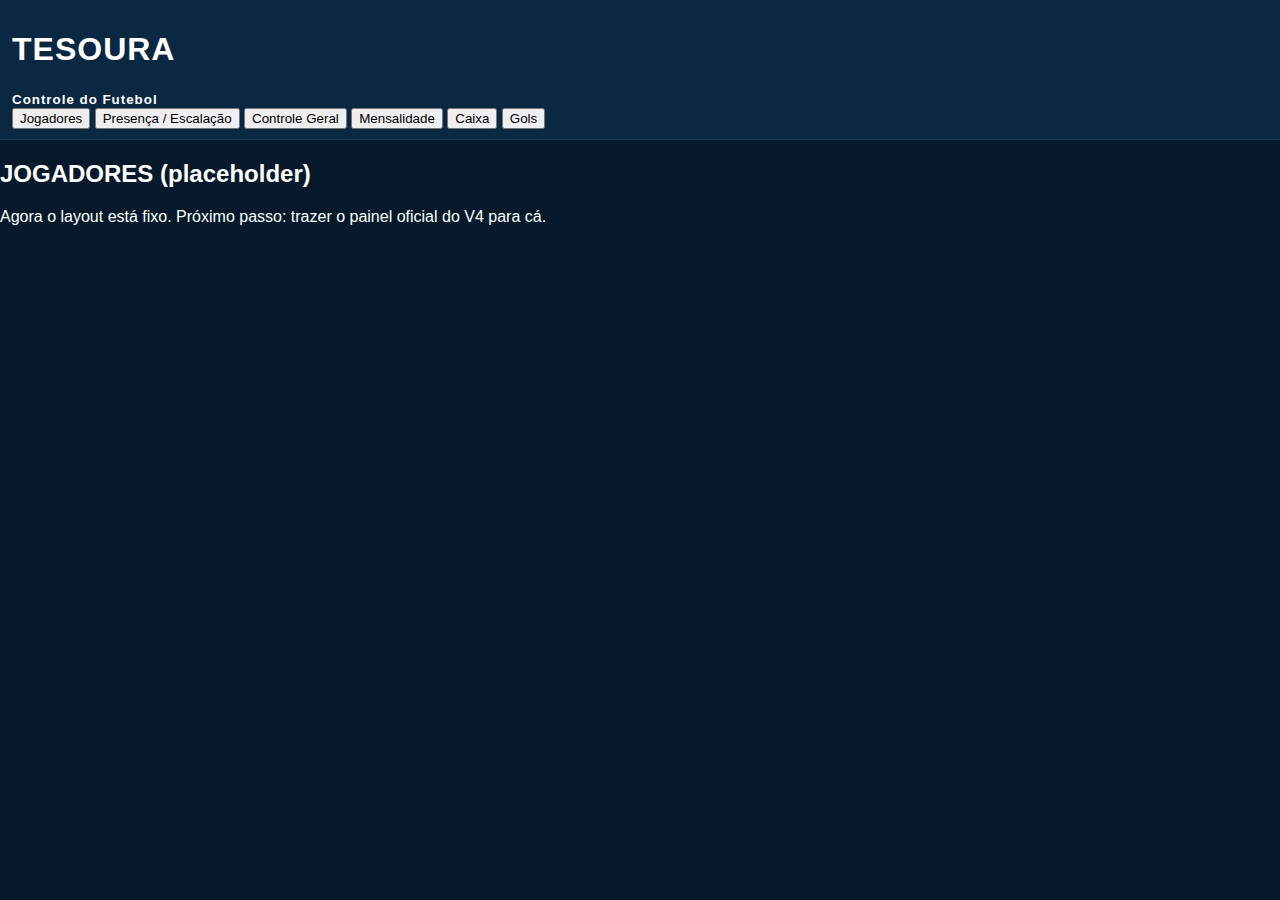
<file: index.html>
<!doctype html>
<html lang="pt-br">
<head>
  <meta charset="utf-8" />
  <meta name="viewport" content="width=device-width,initial-scale=1" />
  <title>TESOURA</title>
  <link rel="stylesheet" href="app/css/ui.css?v=1" />
</head>
<body>
  <div class="topbar">
    <div class="brand">
      <span class="dot"></span>
      <div>
        <h1>TESOURA</h1>
        <small>Controle do Futebol</small>
      </div>
    </div>

    <div class="tabs">
      <button class="tab">Jogadores</button>
      <button class="tab">Presença / Escalação</button>
      <button class="tab">Controle Geral</button>
      <button class="tab">Mensalidade</button>
      <button class="tab">Caixa</button>
      <button class="tab">Gols</button>
    </div>
  </div>

  <div class="container">
    <div class="card">
      <h2>JOGADORES (placeholder)</h2>
      <div class="hr"></div>
      <p class="muted">Agora o layout está fixo. Próximo passo: trazer o painel oficial do V4 para cá.</p>
    </div>
  </div>
</body>
</html>
</file>
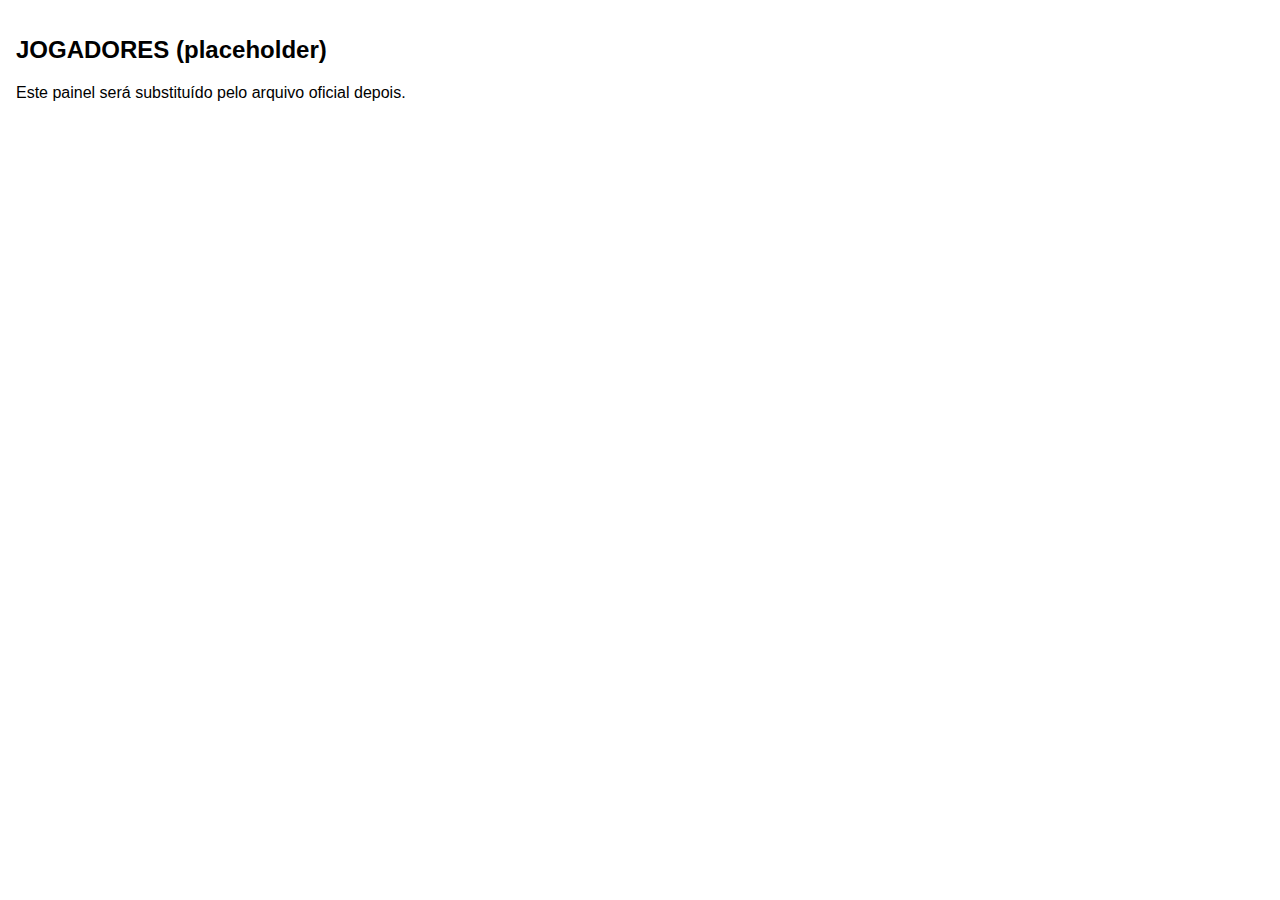
<file: panels/caixa.html>
<!doctype html>
<html lang="pt-br">
<head>
  <meta charset="utf-8" />
  <meta name="viewport" content="width=device-width,initial-scale=1" />
  <title>Jogadores</title>
</head>
<body style="margin:0;padding:16px;font-family:Arial;background:#ffffff;">
  <h2>JOGADORES (placeholder)</h2>
  <p>Este painel será substituído pelo arquivo oficial depois.</p>
</body>
</html>
</file>
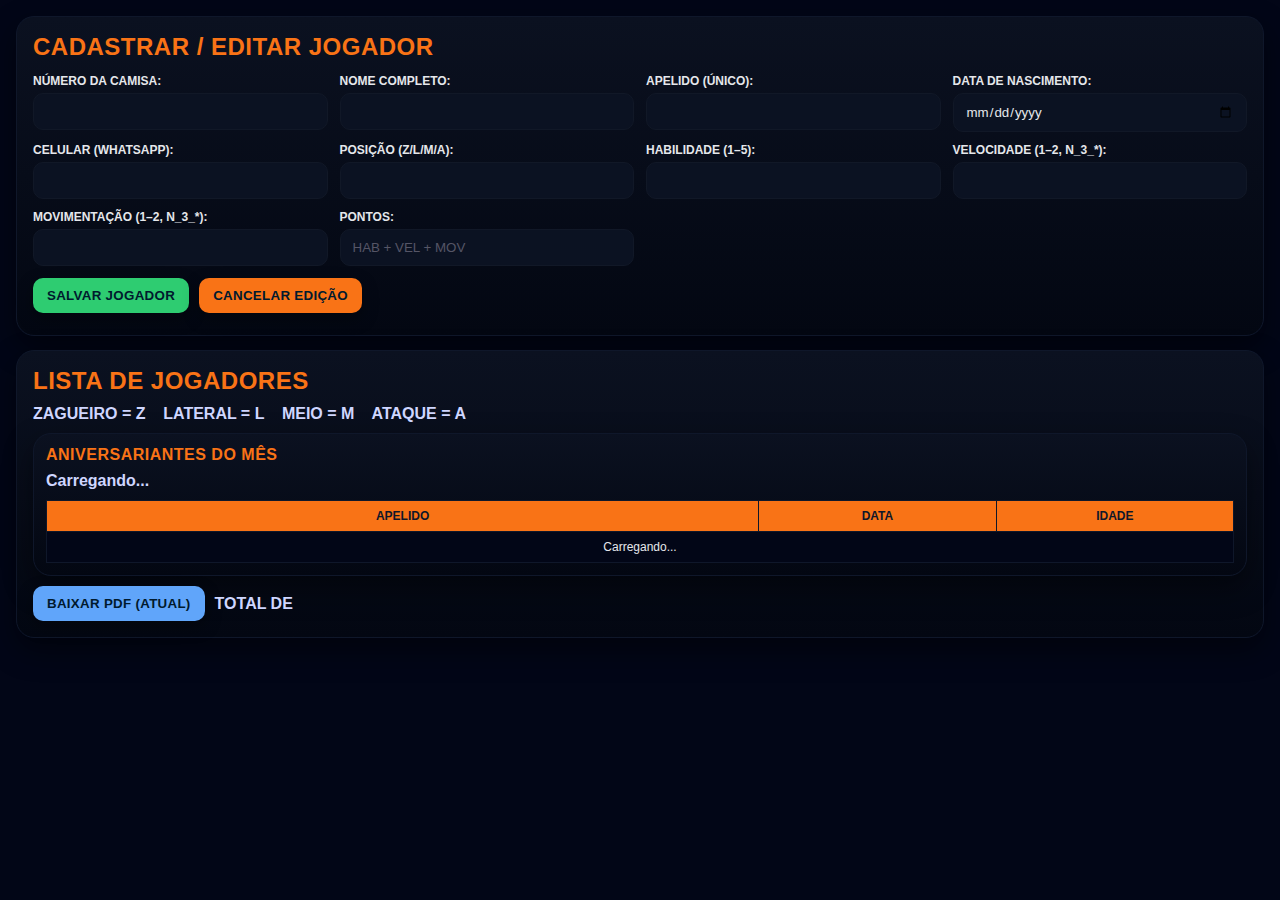
<file: panels/jogadores.html>
<!doctype html>
<html lang="pt-BR">
<head>
  <meta charset="utf-8" />
  <meta name="viewport" content="width=device-width,initial-scale=1" />
  <title>TESOURA - Jogadores</title>

  <!-- usa o visual do V5 -->
  <link rel="stylesheet" href="../app/css/ui.css?v=1" />

  <style>
    :root{
      --bg:#020617;
      --panel:#0b1222;
      --panel2:#0f172a;
      --line:#1f2937;
      --txt:#e5e7eb;
      --muted:#9ca3af;
      --orange:#f97316;
      --green:#2ecc71;
      --red:#ef4444;
      --blue:#60a5fa;
    }
    body{ margin:0; background:var(--bg); color:var(--txt); }
    .wrap{ max-width:1600px; margin:0 auto; padding:16px; }
    .cardx{
      background: linear-gradient(180deg, #0b1120 0%, #030712 100%);
      border: 1px solid #0f172a;
      border-radius: 18px;
      padding: 16px;
      box-shadow: 0 12px 30px rgba(0,0,0,.45);
      margin-bottom: 14px;
    }
    h2{ margin:0 0 10px; font-weight:900; letter-spacing:.5px; text-transform:uppercase; color:var(--orange); }
    label{ font-size:12px; font-weight:800; }
    input{
      width:100%; box-sizing:border-box;
      padding:10px 12px; border-radius:10px;
      border:1px solid #111827; outline:none;
      background:#0b1222; color:var(--txt);
      margin-top:4px;
    }
    input::placeholder{ color:#556; }

    .grid{
      display:grid;
      grid-template-columns: repeat(4, minmax(0,1fr));
      gap:8px 12px;
    }
    @media (max-width: 900px){
      .grid{ grid-template-columns: repeat(2, minmax(0,1fr)); }
    }

    .row{ display:flex; gap:10px; flex-wrap:wrap; align-items:center; }

    .btn{
      border:none; padding:10px 14px; border-radius:10px;
      cursor:pointer; font-weight:900; letter-spacing:.3px;
      text-transform:uppercase; box-shadow:0 6px 16px rgba(0,0,0,.35);
      background:#111827; color:var(--txt);
    }
    .btn:hover{ filter:brightness(1.06); }
    .btn-green{ background:var(--green); color:#001a2e; }
    .btn-orange{ background:var(--orange); color:#001a2e; }
    .btn-blue{ background:var(--blue); color:#001a2e; }
    .btn-red{ background:var(--red); color:#001a2e; }

    table{ width:100%; border-collapse:collapse; margin-top:10px; table-layout:fixed; }
    th, td{
      border:1px solid #0f172a;
      padding:8px 10px;
      font-size:12px;
      text-align:center;
      white-space:nowrap;
      overflow:hidden;
      text-overflow:ellipsis;
    }
    th{
      background: var(--orange);
      color:#0f172a;
      position: sticky;
      top:0;
      z-index:1;
    }
    tr:nth-child(even){ background:#0b1120; }
    tr:nth-child(odd){ background:#020617; }

    /* larguras (sem barra horizontal) */
    #tbl th:nth-child(1),  #tbl td:nth-child(1){width:40px;}   /* ORDEM */
    #tbl th:nth-child(2),  #tbl td:nth-child(2){width:55px;}   /* CAMISA */
    #tbl th:nth-child(3),  #tbl td:nth-child(3){width:90px;}   /* APELIDO */
    #tbl th:nth-child(4),  #tbl td:nth-child(4){width:150px;}  /* NOME */
    #tbl th:nth-child(5),  #tbl td:nth-child(5){width:110px;}  /* DATA */
    #tbl th:nth-child(6),  #tbl td:nth-child(6){width:55px;}   /* IDADE */
    #tbl th:nth-child(7),  #tbl td:nth-child(7){width:125px;}  /* CELULAR */
    #tbl th:nth-child(8),  #tbl td:nth-child(8){width:60px;}   /* POS */
    #tbl th:nth-child(9),  #tbl td:nth-child(9){width:45px;}   /* HAB */
    #tbl th:nth-child(10), #tbl td:nth-child(10){width:45px;}  /* VEL */
    #tbl th:nth-child(11), #tbl td:nth-child(11){width:45px;}  /* MOV */
    #tbl th:nth-child(12), #tbl td:nth-child(12){width:55px;}  /* PONTOS */
    #tbl th:nth-child(13), #tbl td:nth-child(13){width:70px;}  /* EDITAR */
    #tbl th:nth-child(14), #tbl td:nth-child(14){width:70px;}  /* EXCLUIR */

    #status{ margin-top:6px; font-size:12px; color:var(--muted); font-weight:700; }

    .miniTitle{ color:#cfd6ff; font-weight:900; margin:6px 0 10px; }
    .birthdayBox{ margin-top:10px; }

    /* PRINT */
    #printArea{ display:none; }
    @media print{
      body{ background:#fff !important; }
      body *{ visibility:hidden !important; }
      #printArea, #printArea *{ visibility:visible !important; }
      #printArea{
        display:block !important;
        position:fixed; left:0; top:0; width:100%;
        background:#fff !important; color:#000 !important;
        padding:16px;
      }
      #printArea table{ width:100%; border-collapse:collapse; table-layout:auto; }
      #printArea th, #printArea td{ border:1px solid #999; padding:4px; font-size:10px; text-align:left; }
      #printArea th{ background:#eee !important; }
    }
  </style>
</head>
<body>
  <div class="wrap">

    <div class="cardx" id="editPanel">
      <h2>Cadastrar / Editar Jogador</h2>

      <div class="grid">
        <div>
          <label>NÚMERO DA CAMISA:</label>
          <input id="camisa" type="number" />
        </div>
        <div>
          <label>NOME COMPLETO:</label>
          <input id="nome" type="text" />
        </div>
        <div>
          <label>APELIDO (ÚNICO):</label>
          <input id="apelido" type="text" />
        </div>
        <div>
          <label>DATA DE NASCIMENTO:</label>
          <input id="data_nasc" type="date" />
        </div>

        <div>
          <label>CELULAR (WHATSAPP):</label>
          <input id="celular" type="text" />
        </div>
        <div>
          <label>POSIÇÃO (Z/L/M/A):</label>
          <input id="posicao" type="text" maxlength="1" />
        </div>
        <div>
          <label>HABILIDADE (1–5):</label>
          <input id="hab" type="number" min="1" max="5" />
        </div>
        <div>
          <label>VELOCIDADE (1–2, N_3_*):</label>
          <input id="vel" type="number" />
        </div>

        <div>
          <label>MOVIMENTAÇÃO (1–2, N_3_*):</label>
          <input id="mov" type="number" />
        </div>
        <div>
          <label>PONTOS:</label>
          <input id="pontos" type="number" disabled placeholder="HAB + VEL + MOV" />
        </div>
      </div>

      <div class="row" style="margin-top:12px;">
        <button class="btn btn-green" id="btnSalvar">SALVAR JOGADOR</button>
        <button class="btn btn-orange" id="btnCancelar">CANCELAR EDIÇÃO</button>
      </div>

      <div id="status"></div>
    </div>

    <div class="cardx">
      <h2>Lista de Jogadores</h2>

      <div class="miniTitle">ZAGUEIRO = Z &nbsp;&nbsp; LATERAL = L &nbsp;&nbsp; MEIO = M &nbsp;&nbsp; ATAQUE = A</div>

      <div class="birthdayBox cardx" style="margin:0; padding:12px;">
        <h2 style="margin:0 0 8px 0; font-size:16px;">Aniversariantes do Mês</h2>
        <div id="birthdayHint" class="miniTitle" style="margin:0 0 8px 0;">Carregando...</div>
        <table id="birthdayTable">
          <thead>
            <tr>
              <th style="width:60%;">APELIDO</th>
              <th style="width:20%;">DATA</th>
              <th style="width:20%;">IDADE</th>
            </tr>
          </thead>
          <tbody id="birthdayBody">
            <tr><td colspan="3">Carregando...</td></tr>
          </tbody>
        </table>
      </div>

      <div class="row" style="margin-top:10px;">
        <button class="btn btn-blue" id="btnPdf">BAIXAR PDF (ATUAL)</button>
        <span class="miniTitle" id="totalJogadores" style="margin:0;">TOTAL DE
</file>
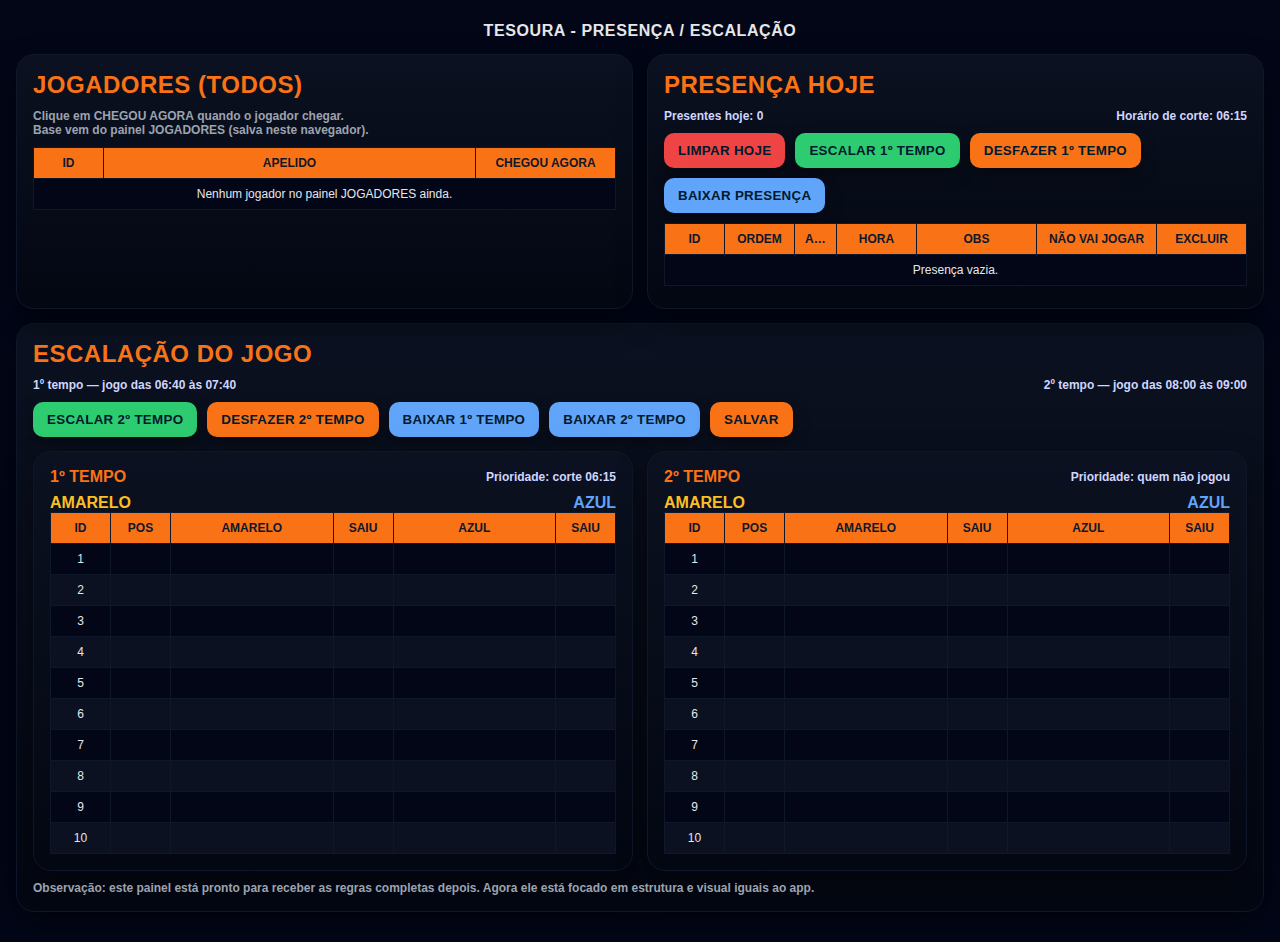
<file: panels/presenca_escalacao.html>
<!doctype html>
<html lang="pt-BR">
<head>
  <meta charset="utf-8" />
  <meta name="viewport" content="width=device-width,initial-scale=1" />
  <title>TESOURA - Presença / Escalação</title>

  <!-- visual do V5 -->
  <link rel="stylesheet" href="../app/css/ui.css?v=1" />

  <style>
    :root{
      --bg:#020617;
      --panel:#0b1222;
      --panel2:#0f172a;
      --line:#1f2937;
      --txt:#e5e7eb;
      --muted:#9ca3af;
      --orange:#f97316;
      --green:#2ecc71;
      --red:#ef4444;
      --blue:#60a5fa;
    }
    body{ margin:0; background:var(--bg); color:var(--txt); }
    .wrap{ max-width:1600px; margin:0 auto; padding:16px; }
    .cardx{
      background: linear-gradient(180deg, #0b1120 0%, #030712 100%);
      border: 1px solid #0f172a;
      border-radius: 18px;
      padding: 16px;
      box-shadow: 0 12px 30px rgba(0,0,0,.45);
      margin-bottom: 14px;
    }
    h2{
      margin:0 0 10px;
      font-weight:900;
      letter-spacing:.5px;
      text-transform:uppercase;
      color:var(--orange);
    }
    .topTitle{
      text-align:center;
      font-weight:900;
      letter-spacing:.6px;
      text-transform:uppercase;
      margin: 6px 0 14px;
    }

    .grid2{ display:grid; grid-template-columns: 1fr 1fr; gap:14px; }
    @media (max-width: 1100px){ .grid2{ grid-template-columns:1fr; } }

    table{ width:100%; border-collapse:collapse; table-layout:fixed; }
    th, td{
      border:1px solid #0f172a;
      padding:8px 10px;
      font-size:12px;
      text-align:center;
      white-space:nowrap;
      overflow:hidden;
      text-overflow:ellipsis;
    }
    th{ background:var(--orange); color:#0f172a; position:sticky; top:0; z-index:1; }
    tr:nth-child(even){ background:#0b1120; }
    tr:nth-child(odd){ background:#020617; }

    .row{ display:flex; gap:10px; flex-wrap:wrap; align-items:center; }
    .btn{
      border:none; padding:10px 14px; border-radius:10px;
      cursor:pointer; font-weight:900; letter-spacing:.3px;
      text-transform:uppercase; box-shadow:0 6px 16px rgba(0,0,0,.35);
      background:#111827; color:var(--txt);
    }
    .btn:hover{ filter:brightness(1.06); }
    .btn-green{ background:var(--green); color:#001a2e; }
    .btn-orange{ background:var(--orange); color:#001a2e; }
    .btn-blue{ background:var(--blue); color:#001a2e; }
    .btn-red{ background:var(--red); color:#001a2e; }

    .mini{ font-size:12px; font-weight:800; color:#cfd6ff; }
    .muted{ color:var(--muted); font-weight:700; font-size:12px; }
    input, select{
      background:#0b1222; color:var(--txt);
      border:1px solid #111827; border-radius:10px;
      padding:10px 12px;
      font-weight:800;
      outline:none;
    }

    /* larguras da tabela de jogadores */
    #tblPlayers th:nth-child(1), #tblPlayers td:nth-child(1){ width:70px; }  /* ID */
    #tblPlayers th:nth-child(2), #tblPlayers td:nth-child(2){ width:auto; }  /* APELIDO */
    #tblPlayers th:nth-child(3), #tblPlayers td:nth-child(3){ width:140px; } /* CHEGOU */

    /* larguras presença hoje */
    #tblHoje th:nth-child(1), #tblHoje td:nth-child(1){ width:60px; }  /* ID */
    #tblHoje th:nth-child(2), #tblHoje td:nth-child(2){ width:70px; }  /* ORDEM */
    #tblHoje th:nth-child(3), #tblHoje td:nth-child(3){ width:auto; }  /* APELIDO */
    #tblHoje th:nth-child(4), #tblHoje td:nth-child(4){ width:80px; }  /* HORA */
    #tblHoje th:nth-child(5), #tblHoje td:nth-child(5){ width:120px; } /* OBS */
    #tblHoje th:nth-child(6), #tblHoje td:nth-child(6){ width:120px; } /* NÃO VAI JOGAR */
    #tblHoje th:nth-child(7), #tblHoje td:nth-child(7){ width:90px; }  /* EXCLUIR */

    /* escalacao */
    .gridEsc{ display:grid; grid-template-columns: 1fr 1fr; gap:14px; margin-top:14px; }
    @media (max-width: 1100px){ .gridEsc{ grid-template-columns:1fr; } }
    .escHeader{ display:flex; justify-content:space-between; align-items:center; gap:10px; flex-wrap:wrap; }
    .escTitle{ font-weight:900; color:var(--orange); text-transform:uppercase; }
    .teamTag{ font-weight:900; text-transform:uppercase; }
    .tagYellow{ color:#fbbf24; }
    .tagBlue{ color:#60a5fa; }

    #status{ margin-top:6px; font-size:12px; color:var(--muted); font-weight:700; }

    /* PRINT */
    #printArea{ display:none; }
    @media print{
      body{ background:#fff !important; }
      body *{ visibility:hidden !important; }
      #printArea, #printArea *{ visibility:visible !important; }
      #printArea{
        display:block !important;
        position:fixed; left:0; top:0; width:100%;
        background:#fff !important; color:#000 !important;
        padding:16px;
      }
      #printArea table{ width:100%; border-collapse:collapse; table-layout:auto; }
      #printArea th, #printArea td{ border:1px solid #999; padding:4px; font-size:10px; text-align:left; }
      #printArea th{ background:#eee !important; }
    }
  </style>
</head>
<body>
  <div class="wrap">

    <div class="topTitle">TESOURA - PRESENÇA / ESCALAÇÃO</div>

    <div class="grid2">
      <!-- JOGADORES -->
      <div class="cardx">
        <h2>Jogadores (todos)</h2>
        <div class="muted" style="margin-bottom:10px;">
          Clique em <b>CHEGOU AGORA</b> quando o jogador chegar.
          <br/>Base vem do painel <b>JOGADORES</b> (salva neste navegador).
        </div>

        <table id="tblPlayers">
          <thead>
            <tr>
              <th>ID</th>
              <th>APELIDO</th>
              <th>CHEGOU AGORA</th>
            </tr>
          </thead>
          <tbody id="playersBody"></tbody>
        </table>
      </div>

      <!-- PRESENÇA HOJE -->
      <div class="cardx">
        <h2>Presença hoje</h2>

        <div class="row" style="justify-content:space-between; margin-bottom:10px;">
          <div class="mini">Presentes hoje: <span id="countHoje">0</span></div>
          <div class="mini">Horário de corte: <span id="corte">06:15</span></div>
        </div>

        <div class="row" style="margin-bottom:10px;">
          <button class="btn btn-red" id="btnLimpar">LIMPAR HOJE</button>
          <button class="btn btn-green" id="btnEscalar1">ESCALAR 1º TEMPO</button>
          <button class="btn btn-orange" id="btnDesfazer1">DESFAZER 1º TEMPO</button>
          <button class="btn btn-blue" id="btnPdfPresenca">BAIXAR PRESENÇA</button>
        </div>

        <table id="tblHoje">
          <thead>
            <tr>
              <th>ID</th>
              <th>ORDEM</th>
              <th>APELIDO</th>
              <th>HORA</th>
              <th>OBS</th>
              <th>NÃO VAI JOGAR</th>
              <th>EXCLUIR</th>
            </tr>
          </thead>
          <tbody id="hojeBody"></tbody>
        </table>

        <div id="status"></div>
      </div>
    </div>

    <!-- ESCALAÇÃO -->
    <div class="cardx">
      <h2>Escalação do jogo</h2>

      <div class="row" style="justify-content:space-between;">
        <div class="mini">1º tempo — jogo das 06:40 às 07:40</div>
        <div class="mini">2º tempo — jogo das 08:00 às 09:00</div>
      </div>

      <div class="row" style="margin-top:10px;">
        <button class="btn btn-green" id="btnEscalar2">ESCALAR 2º TEMPO</button>
        <button class="btn btn-orange" id="btnDesfazer2">DESFAZER 2º TEMPO</button>
        <button class="btn btn-blue" id="btnPdf1">BAIXAR 1º TEMPO</button>
        <button class="btn btn-blue" id="btnPdf2">BAIXAR 2º TEMPO</button>
        <button class="btn btn-orange" id="btnSalvar">SALVAR</button>
      </div>

      <div class="gridEsc">
        <div class="cardx" style="margin:0;">
          <div class="escHeader">
            <div class="escTitle">1º tempo</div>
            <div class="mini">Prioridade: corte 06:15</div>
          </div>

          <div class="row" style="margin-top:8px;">
            <div class="teamTag tagYellow">AMARELO</div>
            <div style="flex:1;"></div>
            <div class="teamTag tagBlue">AZUL</div>
          </div>

          <table id="tbl1">
            <thead>
              <tr>
                <th style="width:60px;">ID</th>
                <th style="width:60px;">POS</th>
                <th>AMARELO</th>
                <th style="width:60px;">SAIU</th>
                <th>AZUL</th>
                <th style="width:60px;">SAIU</th>
              </tr>
            </thead>
            <tbody id="t1"></tbody>
          </table>
        </div>

        <div class="cardx" style="margin:0;">
          <div class="escHeader">
            <div class="escTitle">2º tempo</div>
            <div class="mini">Prioridade: quem não jogou</div>
          </div>

          <div class="row" style="margin-top:8px;">
            <div class="teamTag tagYellow">AMARELO</div>
            <div style="flex:1;"></div>
            <div class="teamTag tagBlue">AZUL</div>
          </div>

          <table id="tbl2">
            <thead>
              <tr>
                <th style="width:60px;">ID</th>
                <th style="width:60px;">POS</th>
                <th>AMARELO</th>
                <th style="width:60px;">SAIU</th>
                <th>AZUL</th>
                <th style="width:60px;">SAIU</th>
              </tr>
            </thead>
            <tbody id="t2"></tbody>
          </table>
        </div>
      </div>

      <div class="muted" style="margin-top:10px;">
        Observação: este painel está pronto para receber as regras completas depois.
        Agora ele está focado em <b>estrutura</b> e <b>visual</b> iguais ao app.
      </div>
    </div>

    <div id="printArea"></div>
  </div>

  <script>
    // =========================
    // BASE DE JOGADORES (vem do painel Jogadores V5)
    // =========================
    const STORE_JOGADORES = "TESOURA_JOGADORES_V5";

    // Presença / Escalação (hoje)
    const STORE_PRESENCA_HOJE = "TESOURA_PRESENCA_HOJE";
    const STORE_ESC_1 = "TESOURA_ESCALACAO_1T";
    const STORE_ESC_2 = "TESOURA_ESCALACAO_2T";

    const $ = (id)=>document.getElementById(id);
    const upper = (s)=>String(s||"").trim().toUpperCase();

    function loadPlayers(){
      try{
        const raw = localStorage.getItem(STORE_JOGADORES);
        const arr = raw ? JSON.parse(raw) : [];
        return Array.isArray(arr) ? arr : [];
      }catch(e){ return []; }
    }

    function nowHHMM(){
      const d = new Date();
      const pad=(n)=>String(n).padStart(2,"0");
      return pad(d.getHours()) + ":" + pad(d.getMinutes());
    }

    function loadJSON(key, fallback){
      try{
        const raw = localStorage.getItem(key);
        const v = raw ? JSON.parse(raw) : fallback;
        return v ?? fallback;
      }catch(e){ return fallback; }
    }
    function saveJSON(key, v){
      localStorage.setItem(key, JSON.stringify(v));
    }

    // =========================
    // PRESENÇA HOJE
    // =========================
    function getHoje(){
      return loadJSON(STORE_PRESENCA_HOJE, []);
    }
    function setHoje(arr){
      saveJSON(STORE_PRESENCA_HOJE, arr || []);
    }

    function refreshCounts(){
      const h = getHoje();
      $("countHoje").textContent = String(h.length);
    }

    function addPresenca(p){
      const hoje = getHoje();
      if(hoje.some(x=>x.id === p.id)) return;

      hoje.push({
        id: p.id,
        apelido: upper(p.apelido),
        hora: nowHHMM(),
        obs: "",
        naoVaiJogar: false
      });
      // ordem = chegada
      setHoje(hoje);
      renderHoje();
    }

    function removePresenca(id){
      const hoje = getHoje().filter(x=>x.id !== id);
      setHoje(hoje);
      renderHoje();
    }

    function toggleNaoVai(id){
      const hoje = getHoje();
      hoje.forEach(x=>{
        if(x.id === id) x.naoVaiJogar = !x.naoVaiJogar;
      });
      setHoje(hoje);
      renderHoje();
    }

    function renderPlayers(){
      const players = loadPlayers().sort((a,b)=> upper(a.apelido).localeCompare(upper(b.apelido)));
      const body = $("playersBody");
      body.innerHTML = "";

      if(players.length === 0){
        body.innerHTML = `<tr><td colspan="3">Nenhum jogador no painel JOGADORES ainda.</td></tr>`;
        return;
      }

      players.forEach(p=>{
        const tr = document.createElement("tr");

        const td1 = document.createElement("td");
        td1.textContent = p.id || "";
        tr.appendChild(td1);

        const td2 = document.createElement("td");
        td2.textContent = upper(p.apelido);
        tr.appendChild(td2);

        const td3 = document.createElement("td");
        const b = document.createElement("button");
        b.className = "btn btn-green";
        b.style.padding = "6px 10px";
        b.style.fontSize = "11px";
        b.textContent = "CHEGOU AGORA";
        b.addEventListener("click", ()=>addPresenca(p));
        td3.appendChild(b);
        tr.appendChild(td3);

        body.appendChild(tr);
      });
    }

    function renderHoje(){
      const hoje = getHoje();
      const body = $("hojeBody");
      body.innerHTML = "";

      if(hoje.length === 0){
        body.innerHTML = `<tr><td colspan="7">Presença vazia.</td></tr>`;
        refreshCounts();
        return;
      }

      hoje.forEach((x, idx)=>{
        const tr = document.createElement("tr");

        const td1 = document.createElement("td"); td1.textContent = x.id; tr.appendChild(td1);
        const td2 = document.createElement("td"); td2.textContent = String(idx+1); tr.appendChild(td2);
        const td3 = document.createElement("td"); td3.textContent = upper(x.apelido); tr.appendChild(td3);
        const td4 = document.createElement("td"); td4.textContent = x.hora || ""; tr.appendChild(td4);

        const td5 = document.createElement("td");
        const inpObs = document.createElement("input");
        inpObs.value = x.obs || "";
        inpObs.style.width = "100%";
        inpObs.addEventListener("change", ()=>{
          const h = getHoje();
          h.forEach(it=>{ if(it.id===x.id) it.obs = inpObs.value; });
          setHoje(h);
        });
        td5.appendChild(inpObs);
        tr.appendChild(td5);

        const td6 = document.createElement("td");
        const bNV = document.createElement("button");
        bNV.className = "btn " + (x.naoVaiJogar ? "btn-red" : "btn-blue");
        bNV.style.padding = "6px 10px";
        bNV.style.fontSize = "11px";
        bNV.textContent = x.naoVaiJogar ? "NÃO VAI" : "VAI JOGAR";
        bNV.addEventListener("click", ()=>toggleNaoVai(x.id));
        td6.appendChild(bNV);
        tr.appendChild(td6);

        const td7 = document.createElement("td");
        const bX = document.createElement("button");
        bX.className = "btn btn-red";
        bX.style.padding = "6px 10px";
        bX.style.fontSize = "11px";
        bX.textContent = "EXCLUIR";
        bX.addEventListener("click", ()=>removePresenca(x.id));
        td7.appendChild(bX);
        tr.appendChild(td7);

        body.appendChild(tr);
      });

      refreshCounts();
    }

    // =========================
    // ESCALAÇÃO (estrutura pronta, regras completas depois)
    // =========================
    function clearTableBody(tbodyId, rows){
      const tb = $(tbodyId);
      tb.innerHTML = "";
      for(let i=1;i<=rows;i++){
        const tr = document.createElement("tr");
        tr.innerHTML = `
          <td>${i}</td>
          <td></td>
          <td></td>
          <td></td>
          <td></td>
          <td></td>
        `;
        tb.appendChild(tr);
      }
    }

    function renderEscPlaceholder(){
      clearTableBody("t1", 10);
      clearTableBody("t2", 10);
    }

    function setStatus(msg){
      $("status").textContent = msg || "";
    }

    // PRINT helpers
    function printHTML(title, html){
      const stamp = new Date().toLocaleString("pt-BR");
      $("printArea").innerHTML = `
        <div style="margin-bottom:10px;">
          <div style="font-size:12px;color:#111;">${stamp}</div>
          <h1 style="margin:0;font-size:18px;">${title}</h1>
        </div>
        ${html}
      `;
      window.print();
      setTimeout(()=>{ $("printArea").innerHTML=""; }, 600);
    }

    // =========================
    // BOTÕES
    // =========================
    $("btnLimpar").addEventListener("click", ()=>{
      if(!confirm("Limpar presença de hoje?")) return;
      setHoje([]);
      renderHoje();
      setStatus("Presença limpa.");
    });

    $("btnEscalar1").addEventListener("click", ()=>{
      // por enquanto só marca que foi feito (estrutura)
      saveJSON(STORE_ESC_1, { ok:true, data:new Date().toISOString() });
      setStatus("1º tempo (estrutura) marcado. Regras completas virão depois.");
    });

    $("btnDesfazer1").addEventListener("click", ()=>{
      localStorage.removeItem(STORE_ESC_1);
      setStatus("1º tempo desfeito.");
    });

    $("btnEscalar2").addEventListener("click", ()=>{
      saveJSON(STORE_ESC_2, { ok:true, data:new Date().toISOString() });
      setStatus("2º tempo (estrutura) marcado. Regras completas virão depois.");
    });

    $("btnDesfazer2").addEventListener("click", ()=>{
      localStorage.removeItem(STORE_ESC_2);
      setStatus("2º tempo desfeito.");
    });

    $("btnSalvar").addEventListener("click", ()=>{
      setStatus("SALVAR: estrutura pronta. (As gravações completas vêm na fase de revisão.)");
    });

    $("btnPdfPresenca").addEventListener("click", ()=>{
      const h = getHoje();
      const rows = h.map((x,i)=>`
        <tr>
          <td>${x.id}</td>
          <td>${i+1}</td>
          <td>${upper(x.apelido)}</td>
          <td>${x.hora||""}</td>
          <td>${(x.obs||"")}</td>
          <td>${x.naoVaiJogar ? "NÃO VAI" : ""}</td>
        </tr>
      `).join("");

      const html = `
        <table>
          <thead>
            <tr>
              <th>ID</th><th>ORDEM</th><th>APELIDO</th><th>HORA</th><th>OBS</th><th>NÃO VAI JOGAR</th>
            </tr>
          </thead>
          <tbody>
            ${rows || `<tr><td colspan="6">Vazio</td></tr>`}
          </tbody>
        </table>
      `;
      printHTML("PRESENÇA - HOJE", html);
    });

    $("btnPdf1").addEventListener("click", ()=>{
      printHTML("ESCALAÇÃO - 1º TEMPO", $("tbl1").outerHTML);
    });
    $("btnPdf2").addEventListener("click", ()=>{
      printHTML("ESCALAÇÃO - 2º TEMPO", $("tbl2").outerHTML);
    });

    // =========================
    // INICIAR
    // =========================
    renderPlayers();
    renderHoje();
    renderEscPlaceholder();
  </script>
</body>
</html>
</file>
<file: app/css/ui.css>
:root{ --bg:#071a2b; --card:#0b2842; --txt:#ffffff; --muted:#b8c7d8; --line:#163b5b; --btn:#1d4f7a; --btn2:#2c6aa0; }
*{ box-sizing:border-box; font-family: Arial, Helvetica, sans-serif; }
body{ margin:0; background:var(--bg); color:var(--txt); }
.topbar{ position:sticky; top:0; z-index:10; background:var(--card); border-bottom:1px solid var(--line); padding:10px 12px; }
.brand{ font-weight:700; letter-spacing:1px; }
.menu{ display:flex; gap:8px; flex-wrap:wrap; margin-top:10px; }
.menu button{ background:var(--btn); color:var(--txt); border:1px solid var(--line); padding:8px 10px; border-radius:10px; cursor:pointer; }
.menu button:hover{ background:var(--btn2); }
.wrap{ padding:12px; }
#frame{ width:100%; height: calc(100vh - 140px); border:1px solid var(--line); background:#fff; border-radius:14px; }
@media (max-width:720px){
  #frame{ height: calc(100vh - 190px); }
}
</file>
